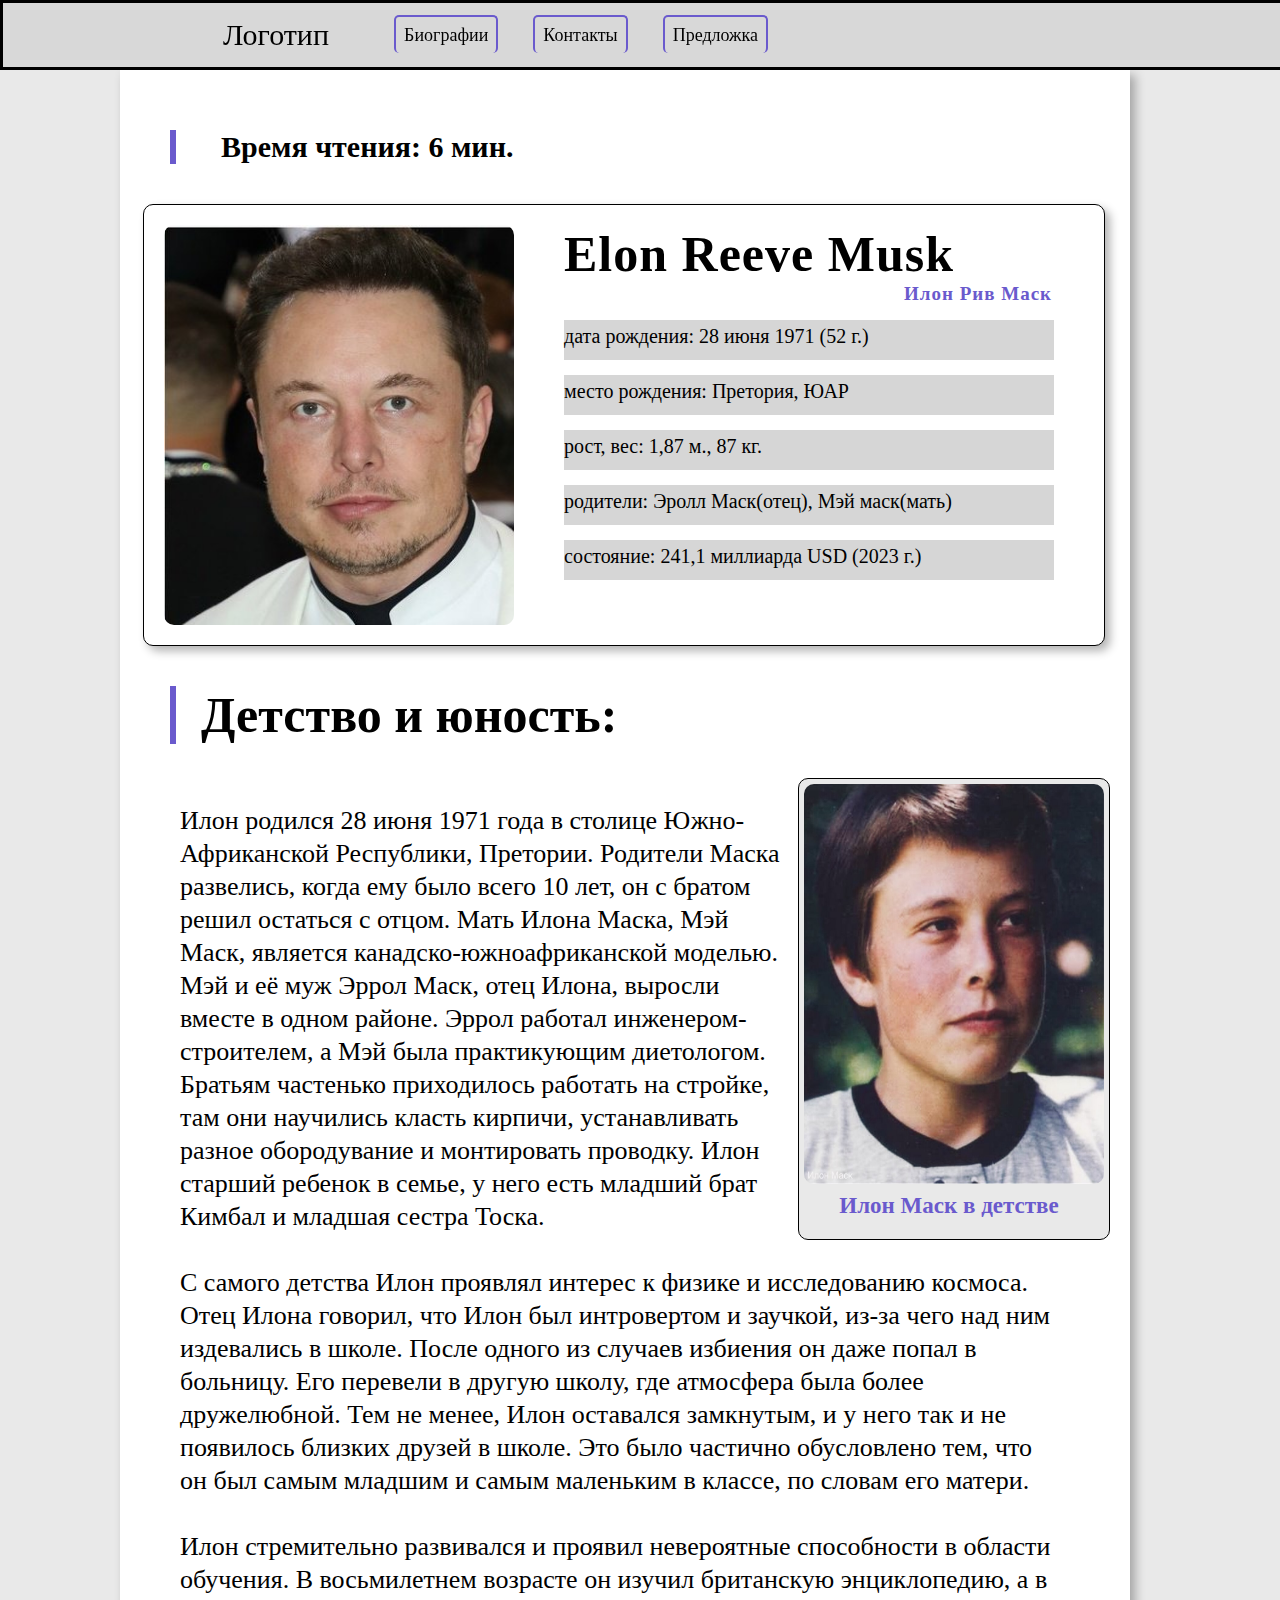
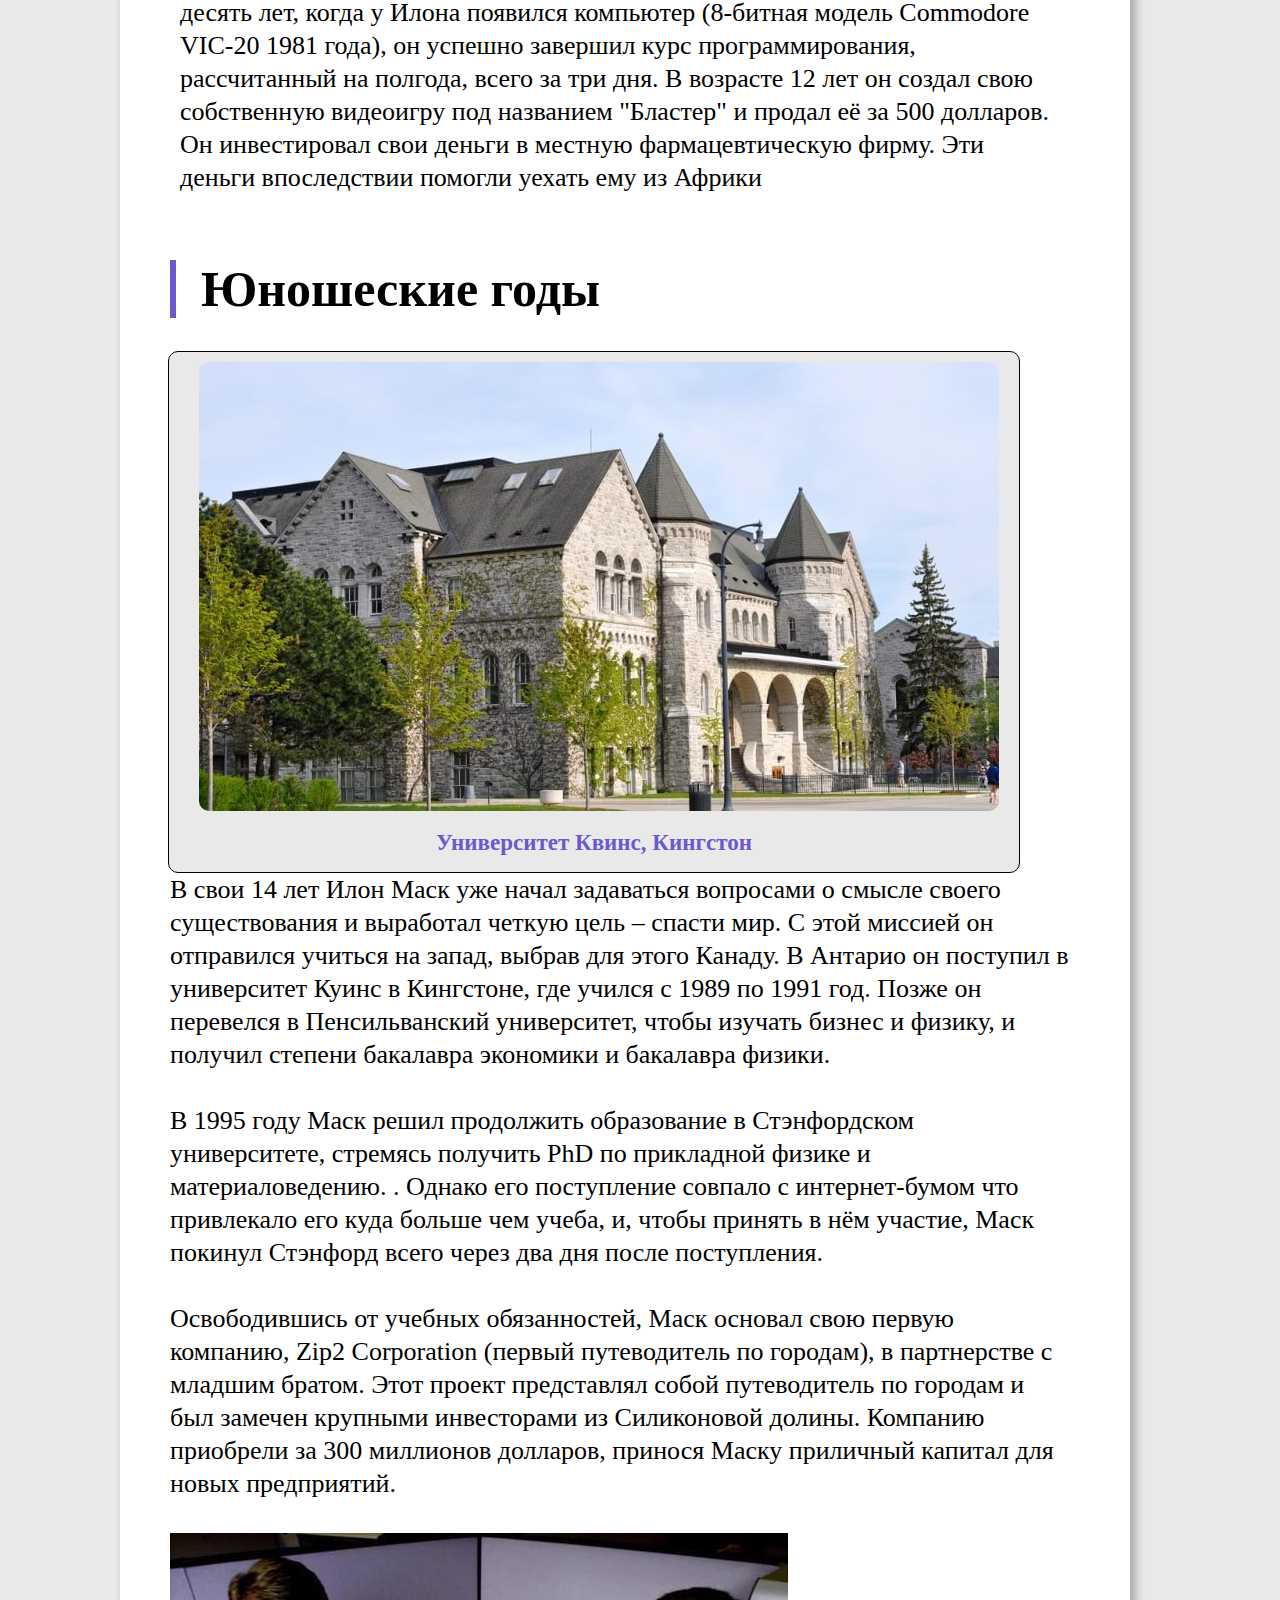
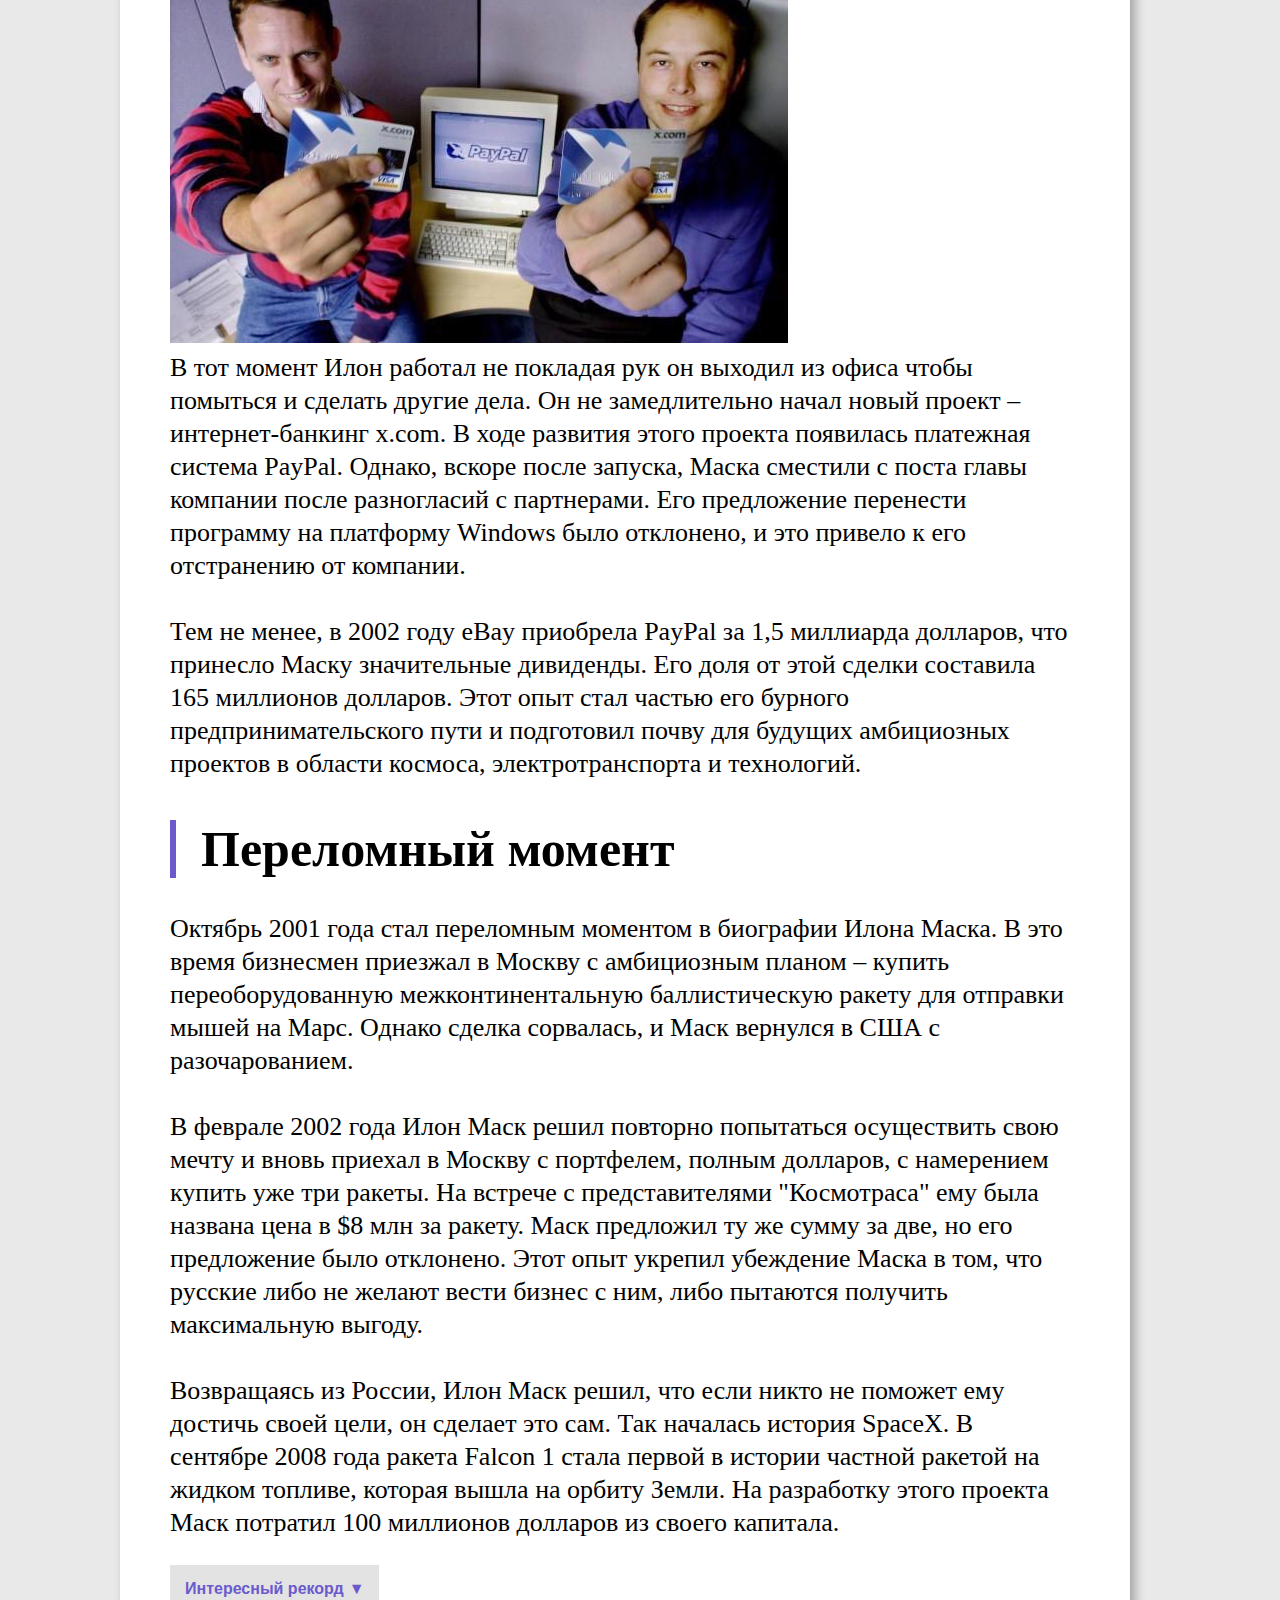
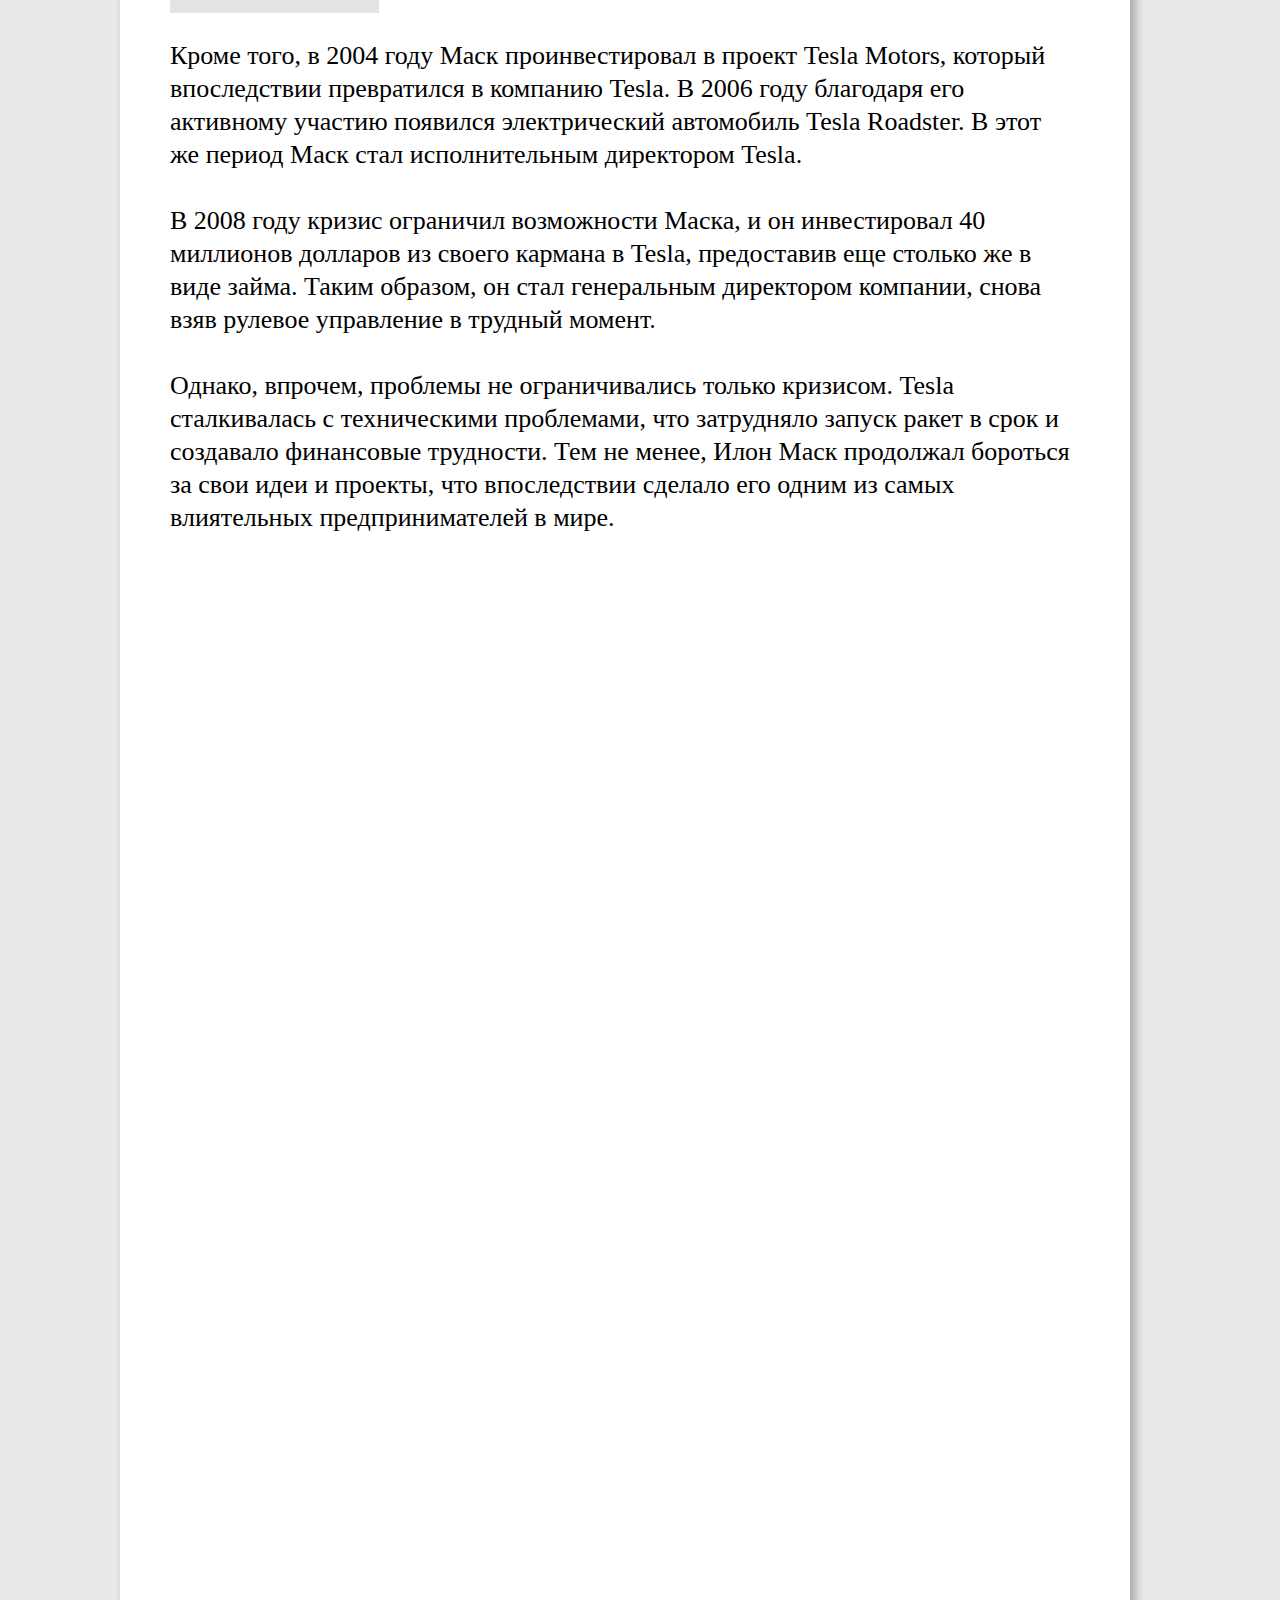
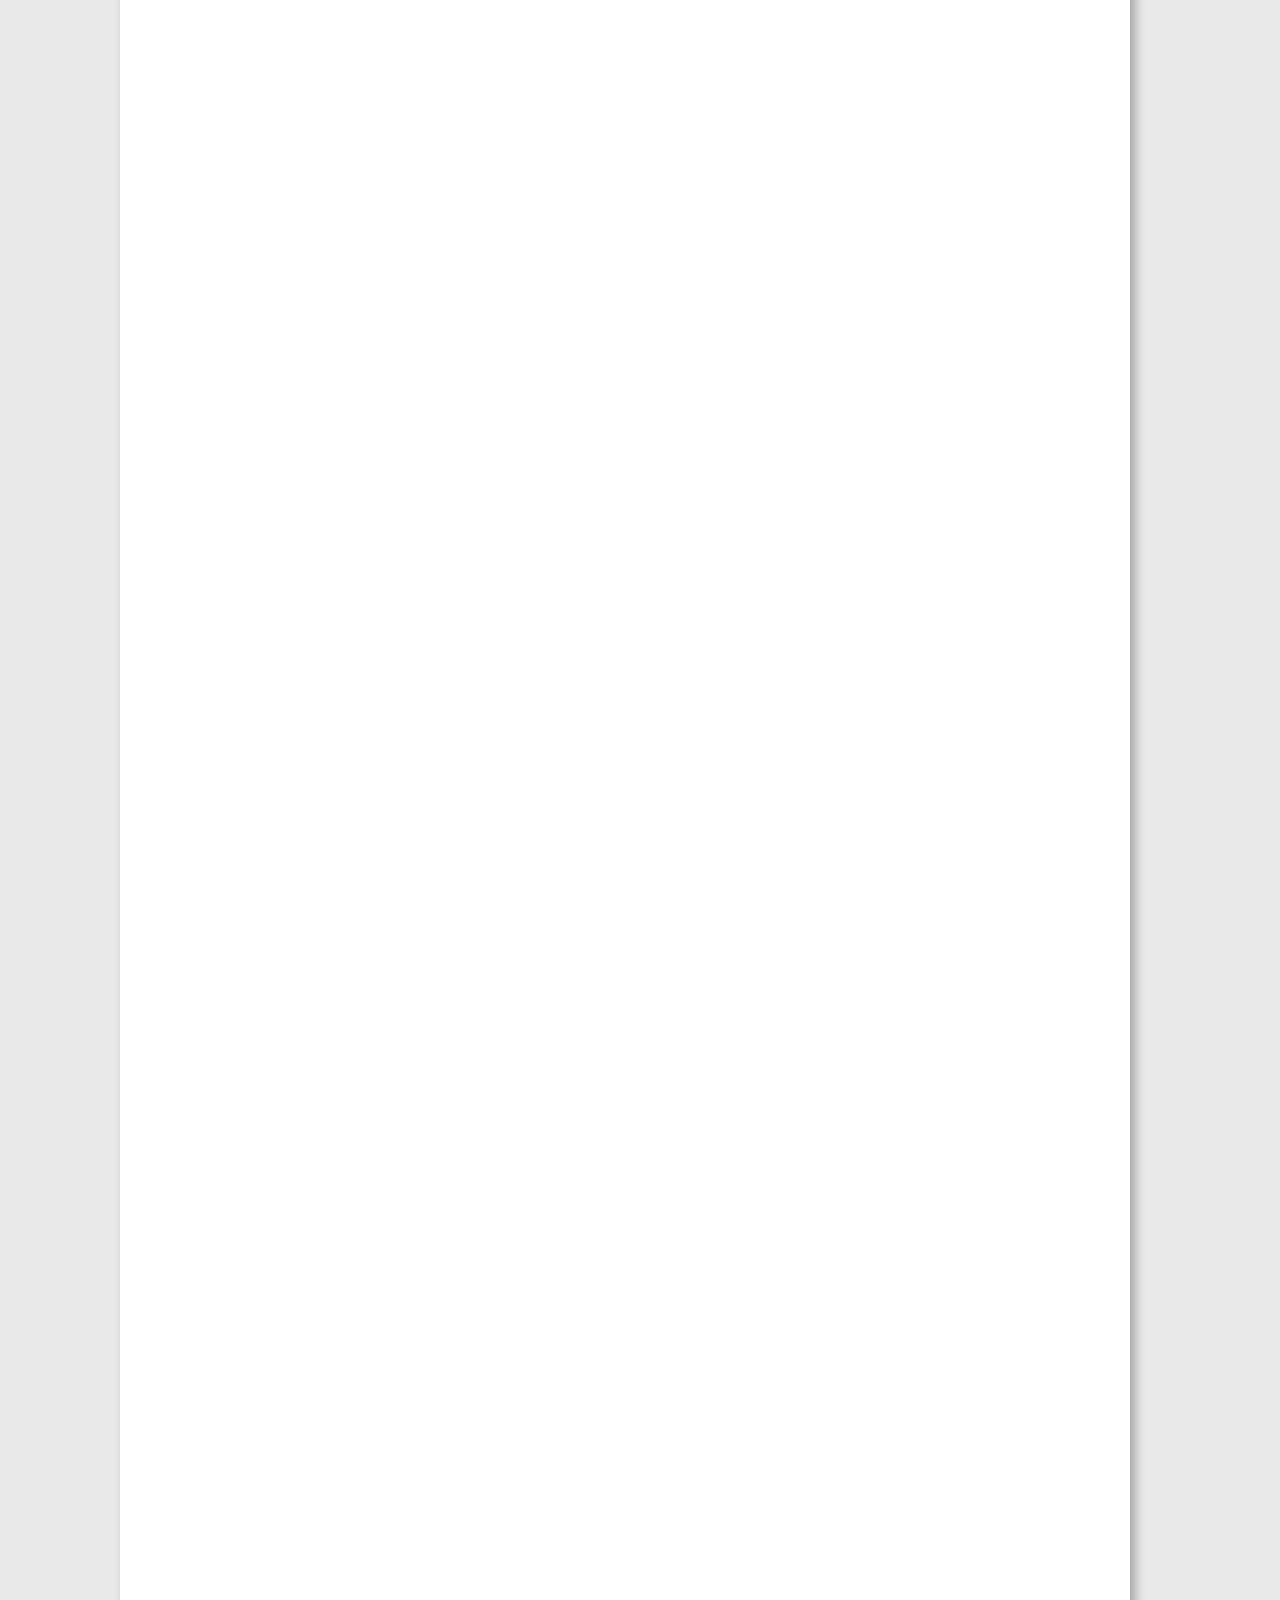
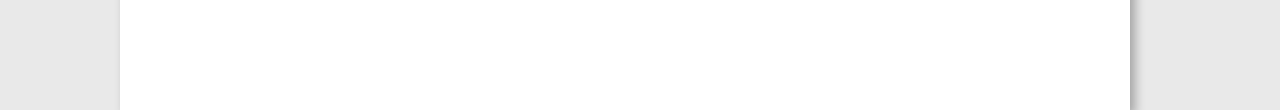
<file: index.html>
<!DOCTYPE html>
<html lang="en">
<head>
    <meta charset="utf-8">
    <meta name="viewport" content="width=device-width, initial-scale=1">
    <link rel="stylesheet" href="style.css">
    <title>Илон Маск</title>
</head>
<body>

<header>
    <div class="logo">
        <a href="#">Логотип</a>
    </div>
    <nav>
        <ul>
            <li><a href="#">Биографии</a></li>
            <li><a href="#">Контакты</a></li>
            <li><a href="#">Предложка</a></li>
        </ul>
    </nav>
</header>

<div class="block">
    <h1><div id="readingTime"></div></h1>
    <div class="miniBlock">
        <img src="musk.jpg" class="m1">
        <div class="textBlock">     
            <h2>Elon Reeve Musk</h2>
            <h3>Илон Рив Маск</h3>
            <p>дата рождения: 28 июня 1971 (52 г.)</p>
            <p>место рождения: Претория, ЮАР</p>
            <p>рост, вес: 1,87 м.,  87 кг.</p>
            <p>родители: Эролл Маск(отец), Мэй маск(мать)</p>
            <p>состояние: 241,1 миллиарда USD (2023 г.)</p>
        </div>
    </div>
    <h1>Детство и юность:</h1>
    <div class="i">
    <div class="itext">
        <div class="imgBlock">
        <img src="musk 2.jpg">
        <p><b>Илон Маск в детстве</b></p>
        </div>
        <div>
        <p>Илон родился 28 июня 1971 года в столице Южно-Африканской Республики, Претории. Родители Маска развелись, когда ему было всего 10 лет, он с братом решил остаться с отцом. Мать Илона Маска, Мэй Маск, является канадско-южноафриканской моделью. Мэй и её муж Эррол Маск, отец Илона, выросли вместе в одном районе. Эррол работал инженером-строителем, а Мэй была практикующим диетологом. Братьям частенько приходилось работать на стройке, там они научились класть кирпичи, устанавливать разное обородувание и монтировать проводку. Илон старший ребенок в семье, у него есть младший брат Кимбал и младшая сестра Тоска.
<br><br>
С самого детства Илон проявлял интерес к физике и исследованию космоса. Отец Илона говорил, что Илон был интровертом и заучкой, из-за чего над ним издевались в школе. После одного из случаев избиения он даже попал в больницу. Его перевели в другую школу, где атмосфера была более дружелюбной. Тем не менее, Илон оставался замкнутым, и у него так и не появилось близких друзей в школе. Это было частично обусловлено тем, что он был самым младшим и самым маленьким в классе, по словам его матери.
<br><br>
Илон стремительно развивался и проявил невероятные способности в области обучения. В восьмилетнем возрасте он изучил британскую энциклопедию, а в десять лет, когда у Илона появился компьютер (8-битная  модель Commodore VIC-20 1981 года), он успешно завершил курс программирования, рассчитанный на полгода, всего за три дня. В возрасте 12 лет он создал свою собственную видеоигру под названием "Бластер" и продал её за 500 долларов. Он инвестировал свои деньги в местную фармацевтическую фирму. Эти деньги впоследствии помогли уехать ему из Африки</p>
    </div></div>
</div>
<h1>Юношеские годы</h1>
<div class="imgBlock2">
<img src="unic.jpg">
<p><b>Университет Квинс, Кингстон</b></p>
</div>
<p>В свои 14 лет Илон Маск уже начал задаваться вопросами о смысле своего существования и выработал четкую цель – спасти мир. С этой миссией он отправился учиться на запад, выбрав для этого Канаду. В Антарио он поступил в университет Куинс в Кингстоне, где учился с 1989 по 1991 год. Позже он перевелся в Пенсильванский университет, чтобы изучать бизнес и физику, и получил степени бакалавра экономики и бакалавра физики.
<br><br>
В 1995 году Маск решил продолжить образование в Стэнфордском университете, стремясь получить PhD по прикладной физике и материаловедению. . Однако его поступление совпало с интернет-бумом что привлекало его куда больше чем учеба, и, чтобы принять в нём участие, Маск покинул Стэнфорд всего через два дня после поступления.
<br><br>
Освободившись от учебных обязанностей, Маск основал свою первую компанию, Zip2 Corporation (первый путеводитель по городам), в партнерстве с младшим братом. Этот проект представлял собой путеводитель по городам и был замечен крупными инвесторами из Силиконовой долины. Компанию приобрели за 300 миллионов долларов, принося Маску приличный капитал для новых предприятий.
<br><br>
<img src="x.jpg"><br>
В тот  момент Илон работал не покладая рук он выходил из офиса чтобы помыться и сделать другие дела. 
Он не замедлительно начал новый проект – интернет-банкинг x.com. В ходе развития этого проекта появилась платежная система PayPal. Однако, вскоре после запуска, Маска сместили с поста главы компании после разногласий с партнерами. Его предложение перенести программу на платформу Windows было отклонено, и это привело к его отстранению от компании.
<br><br>
Тем не менее, в 2002 году eBay приобрела PayPal за 1,5 миллиарда долларов, что принесло Маску значительные дивиденды. Его доля от этой сделки составила 165 миллионов долларов. Этот опыт стал частью его бурного предпринимательского пути и подготовил почву для будущих амбициозных проектов в области космоса, электротранспорта и технологий.</p>
<h1>Переломный момент</h1>
<p>Октябрь 2001 года стал переломным моментом в биографии Илона Маска. В это время бизнесмен приезжал в Москву с амбициозным планом – купить переоборудованную межконтинентальную баллистическую ракету для отправки мышей на Марс. Однако сделка сорвалась, и Маск вернулся в США с разочарованием.
<br><br>
В феврале 2002 года Илон Маск решил повторно попытаться осуществить свою мечту и вновь приехал в Москву с портфелем, полным долларов, с намерением купить уже три ракеты. На встрече с представителями "Космотраса" ему была названа цена в $8 млн за ракету. Маск предложил ту же сумму за две, но его предложение было отклонено. Этот опыт укрепил убеждение Маска в том, что русские либо не желают вести бизнес с ним, либо пытаются получить максимальную выгоду.
<br><br>
Возвращаясь из России, Илон Маск решил, что если никто не поможет ему достичь своей цели, он сделает это сам. Так началась история SpaceX. В сентябре 2008 года ракета Falcon 1 стала первой в истории частной ракетой на жидком топливе, которая вышла на орбиту Земли. На разработку этого проекта Маск потратил 100 миллионов долларов из своего капитала.
<div class="dropdown" id="myDropdown">
  <button class="dropbtn" onclick="toggleDropdown()"><b>Интересный рекорд</b></button>
  <div class="dropdown-content">
     <p>SpaceX достигла нового масштабного достижения, установив рекорд по количеству космических аппаратов, запущенных на орбиту за один раз. Компания, основанная Илоном Маском, отправила в космос целых 114 спутников, побив предыдущий рекорд, удерживавшийся с 2017 года, когда Индия запустила 104 космических аппарата с использованием ракеты PLSV.
<br><br>
Исторический запуск ракеты Falcon 9, который состоялся вчера в 09:56 по местному времени с космодрома на мысе Канаверал (Флорида), стал частью миссии Transporter-6. Не только SpaceX установила новый рекорд, но также продемонстрировала впечатляющую технологию повторного использования ракеты Falcon 9. Первая ступень ракеты уже была задействована в 14 предыдущих запусках, и в этот раз ее успешно вернули на Землю для будущего повторного использования.
<br><br>
114 запущенных на орбиту спутников обладают разнообразным функционалом, включая мониторинг погоды, отслеживание изменений в окружающей среде, а также обеспечение связи для Интернета вещей.
</p>
  </div>
</div>
 <p>Кроме того, в 2004 году Маск проинвестировал в проект Tesla Motors, который впоследствии превратился в компанию Tesla. В 2006 году благодаря его активному участию появился электрический автомобиль Tesla Roadster. В этот же период Маск стал исполнительным директором Tesla.
<br><br>
В 2008 году кризис ограничил возможности Маска, и он инвестировал 40 миллионов долларов из своего кармана в Tesla, предоставив еще столько же в виде займа. Таким образом, он стал генеральным директором компании, снова взяв рулевое управление в трудный момент.
<br><br>
Однако, впрочем, проблемы не ограничивались только кризисом. Tesla сталкивалась с техническими проблемами, что затрудняло запуск ракет в срок и создавало финансовые трудности. Тем не менее, Илон Маск продолжал бороться за свои идеи и проекты, что впоследствии сделало его одним из самых влиятельных предпринимателей в мире.</p>
</div>

<script src="script.js"></script>
 <script>
        const wordsPerMinute = 150;
        const text = document.body.innerText.trim().split(/\s+/).length;
        const readingTimeMinutes = Math.ceil(text / wordsPerMinute);

        const readingTimeElement = document.getElementById('readingTime');
        readingTimeElement.innerHTML = `Время чтения: ${readingTimeMinutes} мин.`;
    </script>
</body>
</html>
</file>
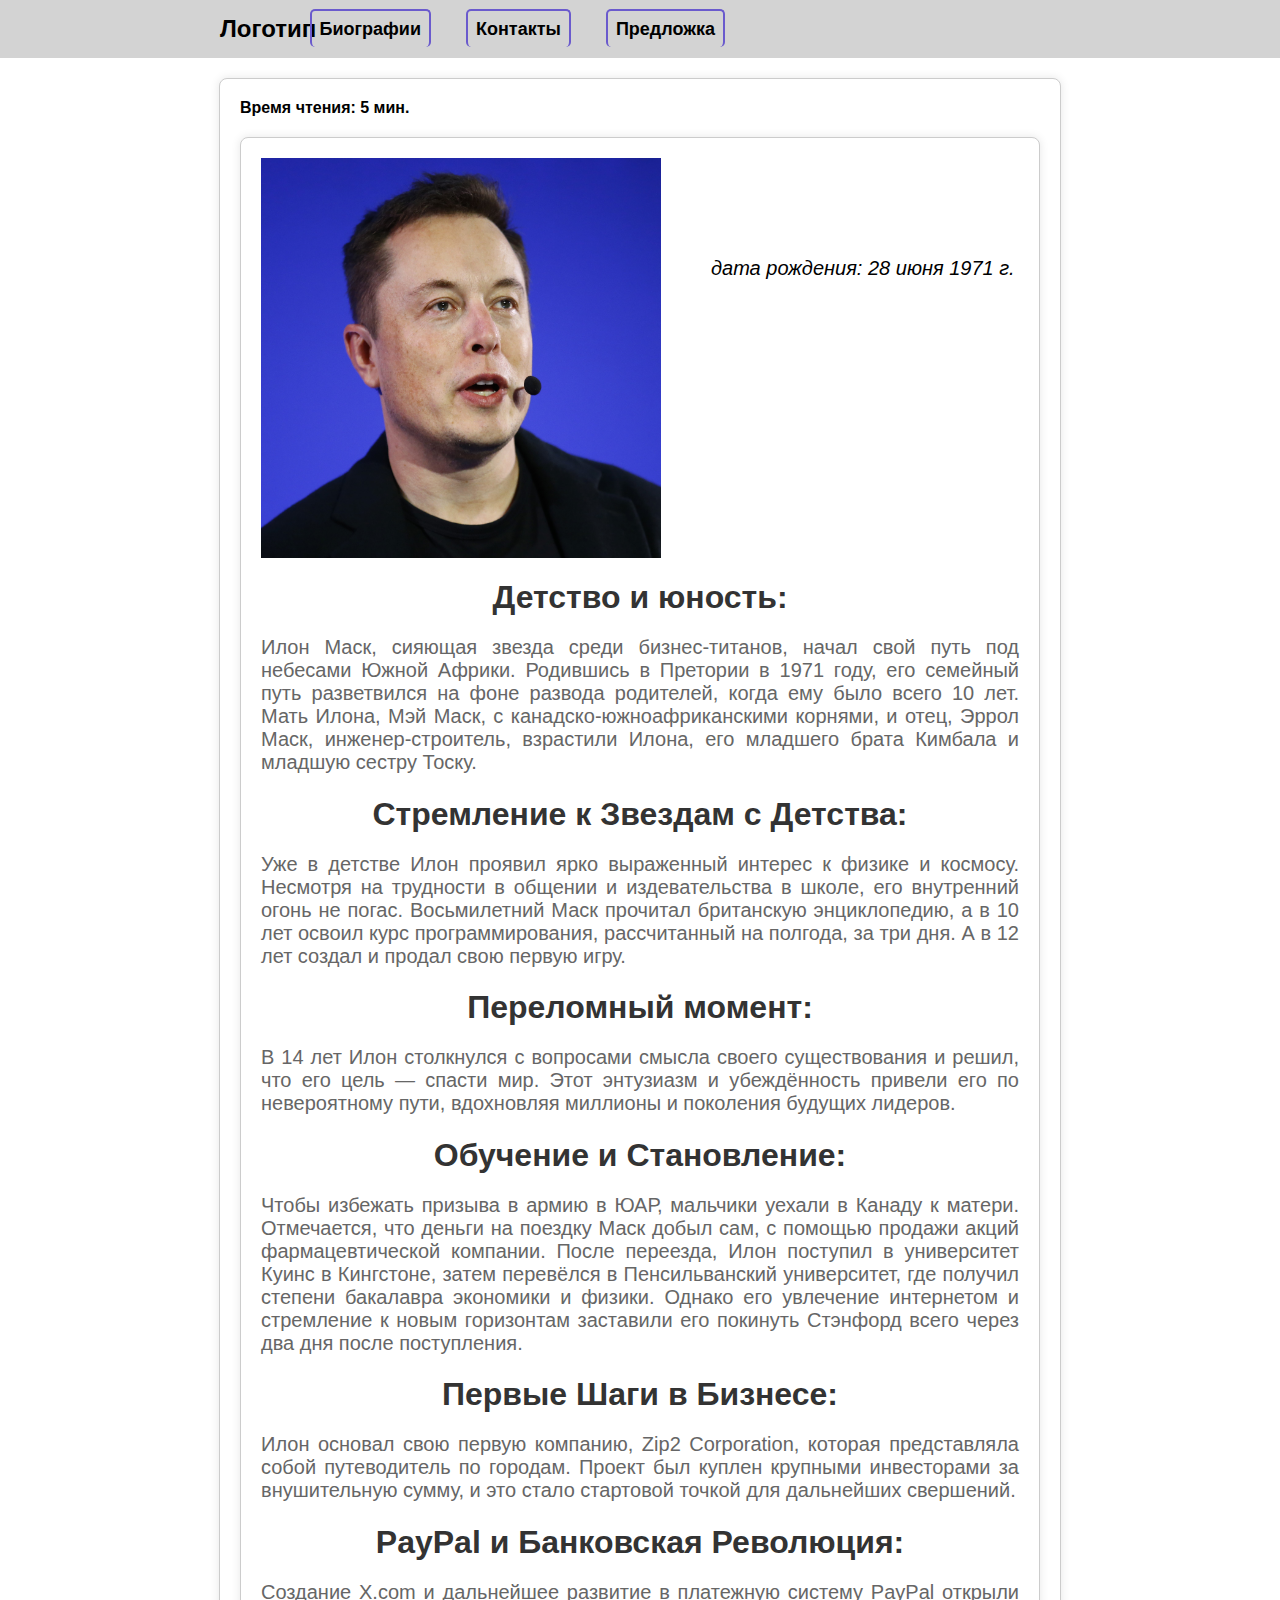
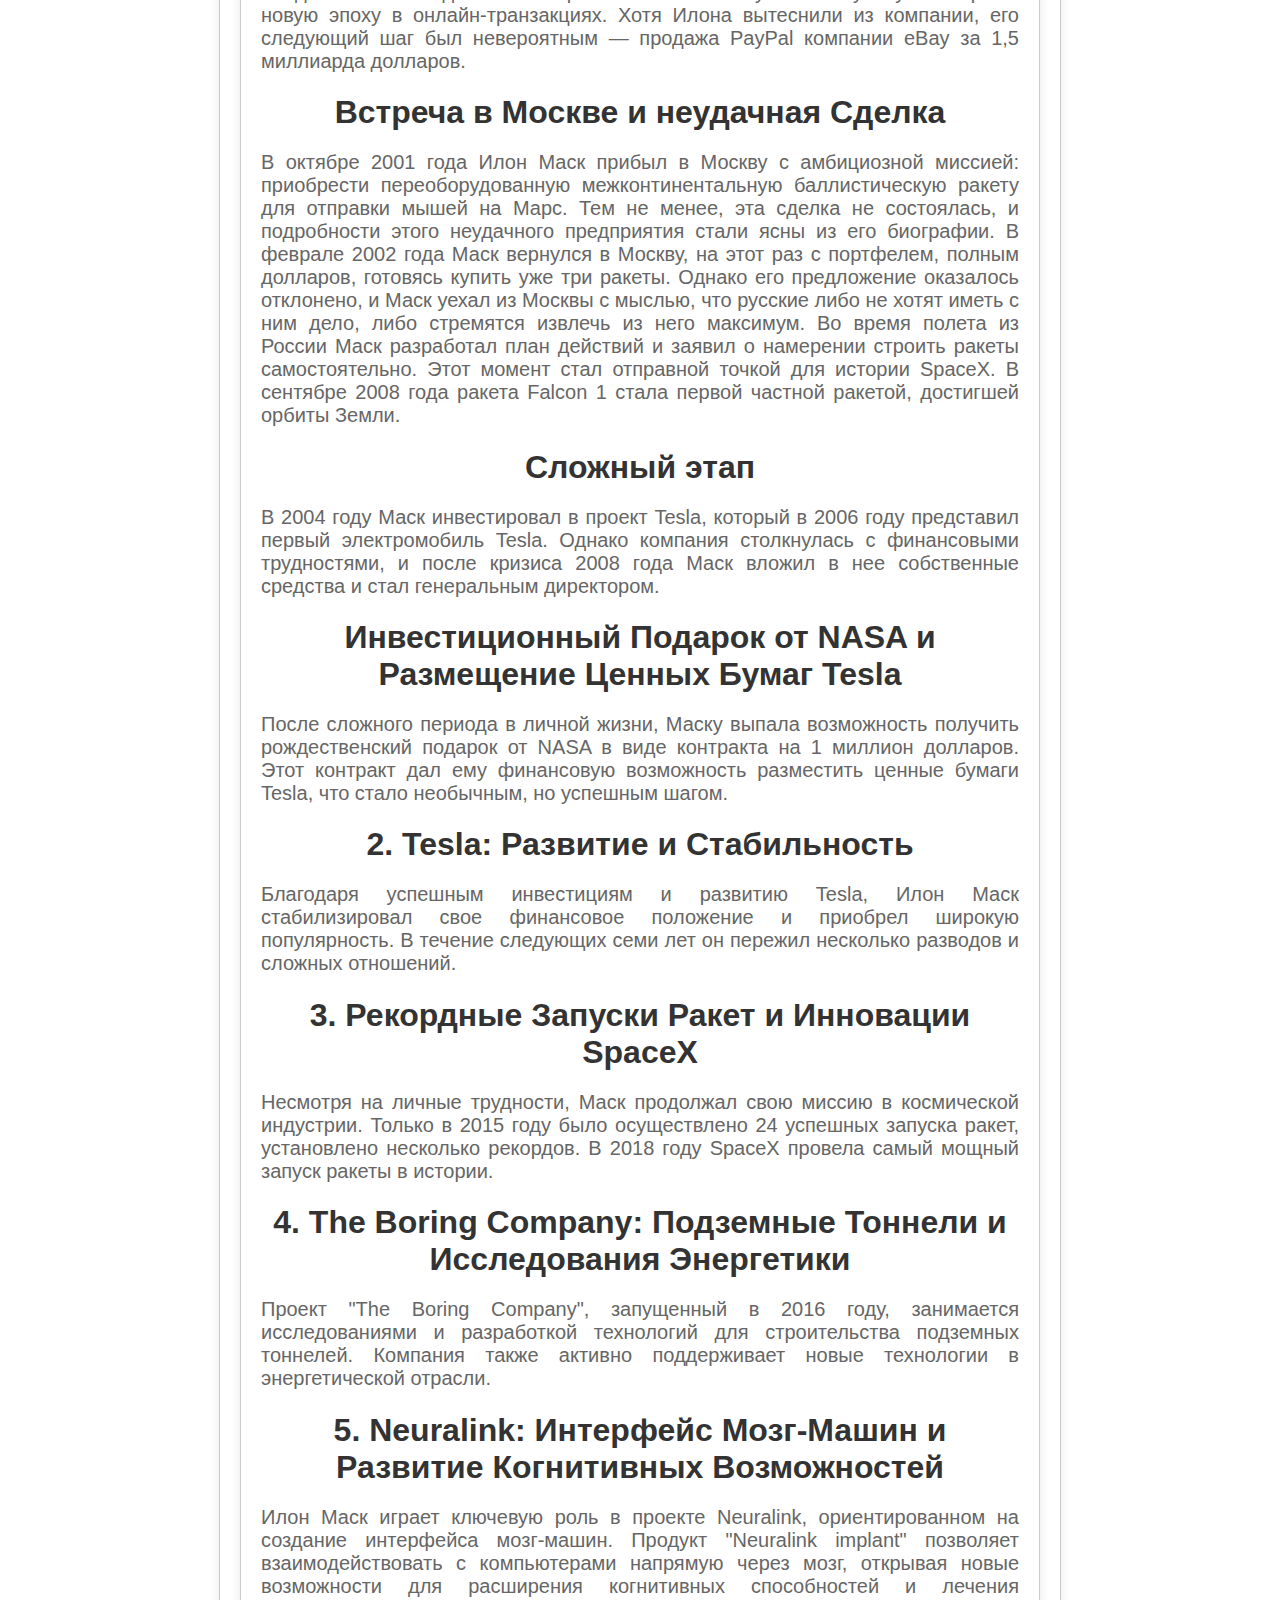
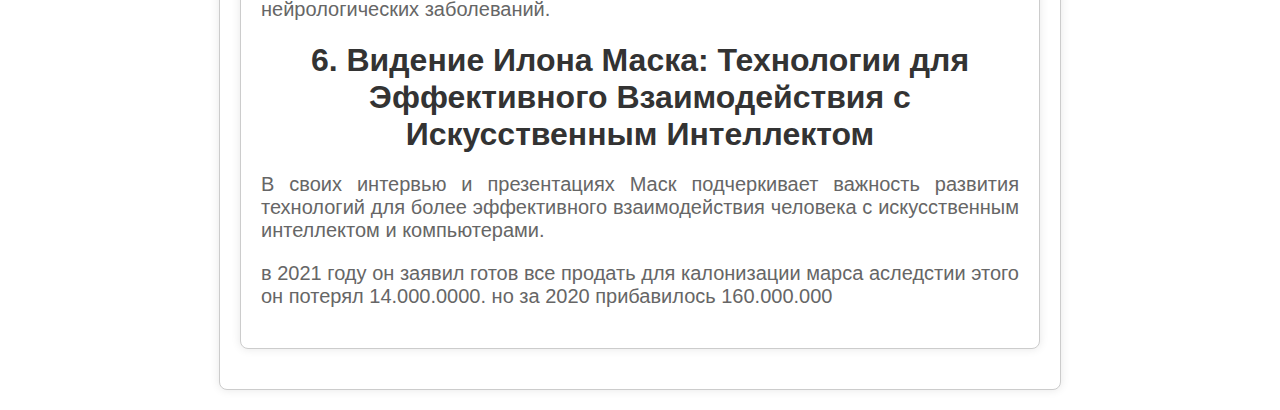
<file: START/index.html>
<!DOCTYPE html>
<html>
<head>
	<meta charset="utf-8">
	<meta name="viewport" content="width=device-width, initial-scale=1">
	<link rel="stylesheet" href="style.css">
	<title>Илон Маск</title>
</head>
<body>
<header>
        <div class="logo">
            <a href="#">Логотип</a>
        </div>
        <nav>
            <ul>
		<li><a href="#">Биографии</li></a>
		<li><a href="#">Контакты</li></a>
		<li><a href="#">Предложка</li></a>
            </ul>
        </nav>
    </header>
     <div class="container">
        <div id="readingTime"></div>
        <div class="container">
             <div class="content">
        <img src="Musk.jpg">
        <p><i>дата рождения:               28 июня 1971 г.</i></p>
            </div>
<h1>Детство и юность:</h1>
<p>Илон Маск, сияющая звезда среди бизнес-титанов, начал свой путь под небесами Южной Африки. Родившись в Претории в 1971 году, его семейный путь разветвился на фоне развода родителей, когда ему было всего 10 лет. Мать Илона, Мэй Маск, с канадско-южноафриканскими корнями, и отец, Эррол Маск, инженер-строитель, взрастили Илона, его младшего брата Кимбала и младшую сестру Тоску.</p>
<h1>Стремление к Звездам с Детства:</h1>
<p>Уже в детстве Илон проявил ярко выраженный интерес к физике и космосу. Несмотря на трудности в общении и издевательства в школе, его внутренний огонь не погас. Восьмилетний Маск прочитал британскую энциклопедию, а в 10 лет освоил курс программирования, рассчитанный на полгода, за три дня. А в 12 лет создал и продал свою первую игру.</p>
<h1>Переломный момент:</h1>
<p>В 14 лет Илон столкнулся с вопросами смысла своего существования и решил, что его цель — спасти мир. Этот энтузиазм и убеждённость привели его по невероятному пути, вдохновляя миллионы и поколения будущих лидеров.</p>
<h1>Обучение и Становление:</h1>
<p>Чтобы избежать призыва в армию в ЮАР, мальчики уехали в Канаду к матери. Отмечается, что деньги на поездку Маск добыл сам, с помощью продажи акций фармацевтической компании. После переезда, Илон поступил в университет Куинс в Кингстоне, затем перевёлся в Пенсильванский университет, где получил степени бакалавра экономики и физики. Однако его увлечение интернетом и стремление к новым горизонтам заставили его покинуть Стэнфорд всего через два дня после поступления.</p>
<h1>Первые Шаги в Бизнесе:</h1>
<p>Илон основал свою первую компанию, Zip2 Corporation, которая представляла собой путеводитель по городам. Проект был куплен крупными инвесторами за внушительную сумму, и это стало стартовой точкой для дальнейших свершений.</p>
<h1>PayPal и Банковская Революция:</h1>
<p>Создание X.com и дальнейшее развитие в платежную систему PayPal открыли новую эпоху в онлайн-транзакциях. Хотя Илона вытеснили из компании, его следующий шаг был невероятным — продажа PayPal компании eBay за 1,5 миллиарда долларов.</p>
<h1>Встреча в Москве и неудачная Сделка</h1>
<p>В октябре 2001 года Илон Маск прибыл в Москву с амбициозной миссией: приобрести переоборудованную межконтинентальную баллистическую ракету для отправки мышей на Марс. Тем не менее, эта сделка не состоялась, и подробности этого неудачного предприятия стали ясны из его биографии.
В феврале 2002 года Маск вернулся в Москву, на этот раз с портфелем, полным долларов, готовясь купить уже три ракеты. Однако его предложение оказалось отклонено, и Маск уехал из Москвы с мыслью, что русские либо не хотят иметь с ним дело, либо стремятся извлечь из него максимум.
Во время полета из России Маск разработал план действий и заявил о намерении строить ракеты самостоятельно. Этот момент стал отправной точкой для истории SpaceX. В сентябре 2008 года ракета Falcon 1 стала первой частной ракетой, достигшей орбиты Земли.
</p>
    <h1>Сложный этап</h1>
    <p>В 2004 году Маск инвестировал в проект Tesla, который в 2006 году представил первый электромобиль Tesla. Однако компания столкнулась с финансовыми трудностями, и после кризиса 2008 года Маск вложил в нее собственные средства и стал генеральным директором.
</p> 
<h1>Инвестиционный Подарок от NASA и Размещение Ценных Бумаг Tesla</h1>
<p>После сложного периода в личной жизни, Маску выпала возможность получить рождественский подарок от NASA в виде контракта на 1 миллион долларов. Этот контракт дал ему финансовую возможность разместить ценные бумаги Tesla, что стало необычным, но успешным шагом.</p>
<h1>2. Tesla: Развитие и Стабильность</h1>
<p>Благодаря успешным инвестициям и развитию Tesla, Илон Маск стабилизировал свое финансовое положение и приобрел широкую популярность. В течение следующих семи лет он пережил несколько разводов и сложных отношений.</p>
<h1>3. Рекордные Запуски Ракет и Инновации SpaceX</h1>
<p>Несмотря на личные трудности, Маск продолжал свою миссию в космической индустрии. Только в 2015 году было осуществлено 24 успешных запуска ракет, установлено несколько рекордов. В 2018 году SpaceX провела самый мощный запуск ракеты в истории.</p>
<h1>4. The Boring Company: Подземные Тоннели и Исследования Энергетики</h1>
<p>Проект "The Boring Company", запущенный в 2016 году, занимается исследованиями и разработкой технологий для строительства подземных тоннелей. Компания также активно поддерживает новые технологии в энергетической отрасли.</p>
<h1>5. Neuralink: Интерфейс Мозг-Машин и Развитие Когнитивных Возможностей</h1>
<p>Илон Маск играет ключевую роль в проекте Neuralink, ориентированном на создание интерфейса мозг-машин. Продукт "Neuralink implant" позволяет взаимодействовать с компьютерами напрямую через мозг, открывая новые возможности для расширения когнитивных способностей и лечения нейрологических заболеваний.</p>
<h1>6. Видение Илона Маска: Технологии для Эффективного Взаимодействия с Искусственным Интеллектом</h1>
<p>В своих интервью и презентациях Маск подчеркивает важность развития технологий для более эффективного взаимодействия человека с искусственным интеллектом и компьютерами.</p>
<p>
 в 2021 году он заявил готов все продать для калонизации марса  аследстии этого он потерял 14.000.0000. но за 2020 прибавилось  160.000.000</p>
    <script>
        const wordsPerMinute = 150;
        const text = document.body.innerText.trim().split(/\s+/).length;
        const readingTimeMinutes = Math.ceil(text / wordsPerMinute);

        const readingTimeElement = document.getElementById('readingTime');
        readingTimeElement.innerHTML = `Время чтения: ${readingTimeMinutes} мин.`;
    </script>
</div>
</body>
</html>
</file>
<file: style.css>
/* Стили для заголовка */
header {
    border: 3px solid black;
    background-color: rgba(211, 211, 211, 0.8); /* Начальный цвет фона с небольшой матовостью */
    color: black;
    padding: 15px 20px;
    display: flex;
    justify-content: space-between;
    align-items: center;
    position: fixed;
    width: 100%;
    top: 0;
    z-index: 1000;
    transition: background-color 0.3s; /* Анимация изменения цвета фона */
    backdrop-filter: blur(15px); /* Размытость фона (эффект стекла) */
}

/* Стили для логотипа внутри заголовка */
.logo a {
    margin-left: 200px;
    color: black;
    text-decoration: none;
    font-size: 30px;
}

nav ul {
    list-style-type: none;
    margin: 0;
    padding: 0;
    display: flex;
    margin-right: 500px;
}

nav li {
    position: relative;
    margin-right: 35px;
}

nav a {
    color: black;
    text-decoration: none;
    font-size: 18px;
    padding: 8px;
    background-color: transparent;
    border: 2px solid #6A5ACD;
    border-radius: 5px;
    border-bottom: none;
    transition: background-color 0.3s;
}

nav a:hover {
    color: #6A5ACD;
    background-color: #ddd;
}
#readingTime {
    margin-left: 20px;
    font-size: 30px;
    margin-bottom: 40px;
    margin-top: 30px;
}
/*КОНЕЦ МЕНЮ__________________________________________________*/
body {
    margin: 0;
    padding: 0;
    box-sizing: border-box;
    background-color: #e9e9e9;
}


.block {
    margin-top: 70px;
    width: 970px; /* Ширина блока */    
    height: 8000px; /* Высота блока */
    background-color: white; /* Цвет фона блока */
    color: black; /* Цвет текста внутри блока */
    text-align: left; /* Выравнивание текста по центру */
    padding: 20px; /* Внутренний отступ блока */
    margin-left: 120px;
    box-shadow: 5px 5px 10px rgba(0, 0, 0, 0.3);
    
}
.miniBlock img {
    width: 350px;
    height: 400px;
    border-radius: 10px;
}

.miniBlock {
    display: flex;
    border: 1px solid black;
    width: 920px;
    background-color: white;
    color: black;
    text-align: left;
    padding: 20px;
    margin-left: 3px;
    box-shadow: 5px 5px 10px rgba(0, 0, 0, 0.3);
    border-radius: 10px;
}

.textBlock {
    margin-left: 50px; /* Отступ для текста внутри блока */
}

.textBlock p {
     white-space: pre-line;
    width: 490px;
    height: 40px;
    background-color: #D6D6D6;
    font-size: 20px;
    color: black;
    margin: 15px 0; /* Внешний отступ между параграфами */
}
.textBlock h2,
.textBlock h3 {
    margin: 0;
}
.textBlock h2 {
    font-size: 50px;
    letter-spacing: 1px;
}
.textBlock h3 {
    margin-left: 340px;
    letter-spacing: 1px;
    font-size: 19px;
    color: #6A5ACD;
}
h1 {
    margin-top: 40px;
    font-size: 50px;
    border-left: 6px solid #6A5ACD; /* Параметры линии */ 
    margin-left: 20px; /* Отступ слева */
    padding-left: 25px; /* Расстояние от линии до текста */ 
}
p {
    margin-left: 30px;
    margin-right: 40px;
    font-size: 26px;
    line-height: 33px;

}

.i {
    display: flex;
}

.i img {   
    float: right;
    margin-right: 6px;
    width: 300px;
    height: 400px;
    border-radius: 10px;
}

.itext {
    flex-grow: 1;
}

.itext p {
    margin-right: 48px;
    margin-left: 20px; /* Изменил отступ справа на отступ слева */
}
    

h1, p {
    margin-left: 30px;
}
.m1 img {
    margin-left: 30px;
    border-radius: 10px;
}
.dropdown {
  margin-left: 30px;
  position: relative;
  display: inline-block;
  min-width: 900px;
}

.dropbtn {
  background-color: #E3E3E3;
  color: #6A5ACD;
  padding: 15px;
  font-size: 16px;
  border: none;
  cursor: pointer;
}

.dropdown-content {
  display: none;
  position: absolute;
  background-color: rgba(249, 249, 249, 0.5); /* Фон с прозрачностью */
  backdrop-filter: blur(10px); /* Размытие фона (эффект стекла) */
  box-shadow: 0 8px 16px rgba(0, 0, 0, 0.2);
  z-index: 1;
  padding: 10px; /* Добавлено внутреннее заполнение для контента */
}

.dropdown-content p {
  font-size: 24px;
  color: #232323;
}

.dropdown-content a {
  color: black;
  padding: 12px 16px;
  text-decoration: none;
  display: block;
}

.dropdown-content a:hover {
  background-color: #f1f1f1;
}

.dropdown.active .dropdown-content {
  display: block;
}

.dropbtn::after {
  content: '\25BC'; /* Символ стрелки вниз */
  margin-left: 5px;
}

.dropdown.active .dropbtn::after {
  content: '\25B2'; /* Символ стрелки вверх */
}
.imgBlock {
    width: 310px;
    height: 460px;
    float: right; /* Изменено с left на right */
    background-color: #E9E9E9;
    border: 1px solid black;
    border-radius: 10px;
}

.imgBlock img {
    margin: 5px 5px 5px 30px; /* Изменено местоположение отступов */
}

.imgBlock  p {
    color: #6A5ACD;
    font-size: 23px;
    text-align: center;
    margin-right: 30px; /* Добавлено свойство для отступа справа для текста */
}

.itext {
    flex-grow: 1;
    margin-left: 20px; /* Добавлено свойство для отступа слева для текста */
}

.imgBlock2 {
    margin-right: 90px;
    width: 850px;
    height: 520px;
    float: right; /* Изменено с left на right */
    background-color: #E9E9E9;
    border: 1px solid black;
    border-radius: 10px;
}
.imgBlock2 img {
    border-radius: 10px;
    margin: 10px 10px 10px 30px; /* Изменено местоположение отступов */
}
.imgBlock2  p {
    color: #6A5ACD;
    margin-top: 1px;
    font-size: 23px;
    text-align: center;
    margin-right: 30px; /* Добавлено свойство для отступа справа для текста */
}
</file>
<file: START/style.css>
body {
    font-family: 'Arial', sans-serif;
    font-weight: bold;
    margin: 0;
    padding: 0;
}

header {
    background-color: #D3D3D3;
    color: black;
    padding: 15px 20px;
    display: flex;
    justify-content: space-between;
    align-items: center;
}

.logo a {
    margin-left: 200px;
    color: black;
    text-decoration: none;
    font-size: 24px;
}

nav ul {
    list-style-type: none;
    margin: 0;
    padding: 0;
    display: flex;
}

nav li {
    position: relative;
    margin-right: 35px;
    left: -500px; /* Используйте отрицательное значение для сдвига влево */
}

nav a {
    color: black;
    text-decoration: none;
    font-size: 18px;
    padding: 8px; /* Размер внутреннего отступа */
    background-color: transparent; /* Прозрачный фон */
    border: 2px solid #6A5ACD; /* Цвет обводки */
    border-radius: 5px; /* Закругленные углы для создания квадрата */
    border-bottom: none; /* Убираем нижнюю часть рамки */
    transition: background-color 0.3s;
}

nav a:hover {
    color: #6A5ACD;
    background-color: #ddd; /* Темный цвет фона при наведении */
}
p {
    font-weight: normal;
    font-size: 20px;
}
.container {
    max-width: 800px;
    margin-left: 250px;
    margin-top: 20px;
    margin-bottom: 100px;
    padding: 20px;
    border: 1px solid #ccc;
    border-radius: 8px;
    background-color: #fff;
    box-shadow: 0 0 10px rgba(0, 0, 0, 0.1);
}

.container {
    max-width: 800px;
    margin: 20px auto;
    padding: 20px;
    border: 1px solid #ccc;
    border-radius: 8px;
    background-color: #fff;
    box-shadow: 0 0 10px rgba(0, 0, 0, 0.1);
}

.content {
    display: flex;
    align-items: center;
    margin-bottom: 5px;
}

.content p {
    color: black;
    font-size: 20px;
    margin-bottom: 200px;
}
img {
    max-width: 100%;
    margin-right: 50px; /* Регулируйте отступ между изображением и текстом по вашему вкусу */
    width: 400px;
    height: 400px;
}
h1 {
    color: #333;
    font-family: 'Arial', sans-serif;
    text-align: center;
    margin-bottom: 10px;
}

p {
    color: #666;
    font-family: 'Arial', sans-serif;
    text-align: justify;
    margin-bottom: 20px;
}
</file>
